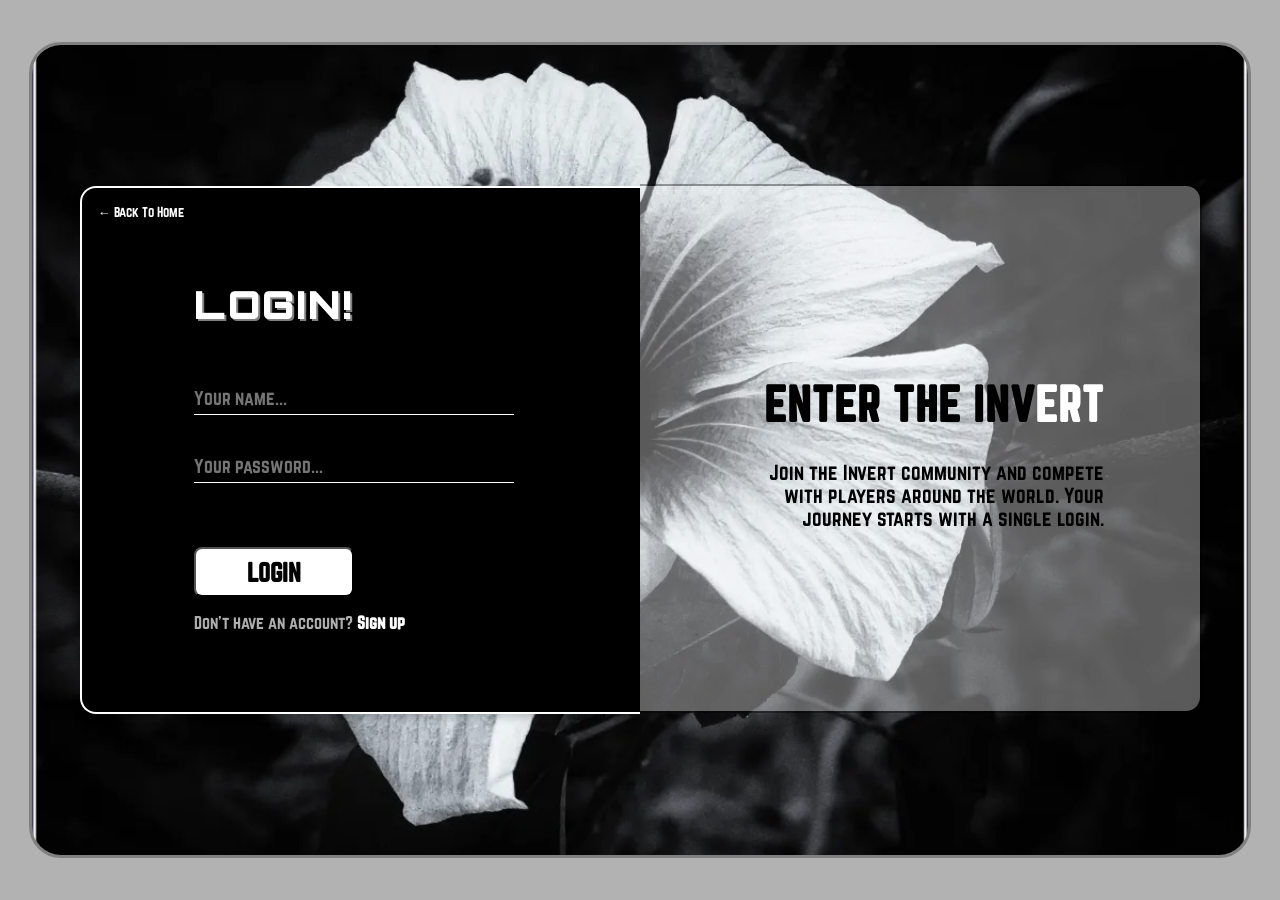
<file: login.html>
<!DOCTYPE html>
<html lang="en">
<head>
    <meta charset="UTF-8">
    <meta name="viewport" content="width=device-width, initial-scale=1.0">
    <title>Login</title>
    <link rel="stylesheet" href="login.css">
</head>
<body>
    <div class = "background-image">
        <img src = "black.png">
    </div>
    <main>
        <div class = "black-box">
            <a href = "index.html" class = "back-page">← Back To Home</a>
            <h1 class = "heading">LOGIN!</h1>
            <div class = "form">
                <div class = "input-container">
                    
                    <input placeholder="Your name..." />  
                    <label>ENTER USERNAME</label>
                </div>

                <div class = "input-container">
                    <input placeholder="Your password..." />
                    <label>ENTER PASSWORD</label>
                </div>
                <button class = "username-button">LOGIN</button>
                <a href = "signup.html" >Don't have an account? <span class = "sign-up">Sign up</span></a>

            </div>
        </div>
        <div class = "text-block">
            <div class = "translucent-box"></div>
            <div class = "text">
                <h1>ENTER THE INV<span style = "color: white;">ERT</span></h1>   
                <p>Join the Invert community and compete with players around the world.
                    Your journey starts with a single login.</p>           
            </div>
        </div>

        

    </main>
</body>
</html>
</file>
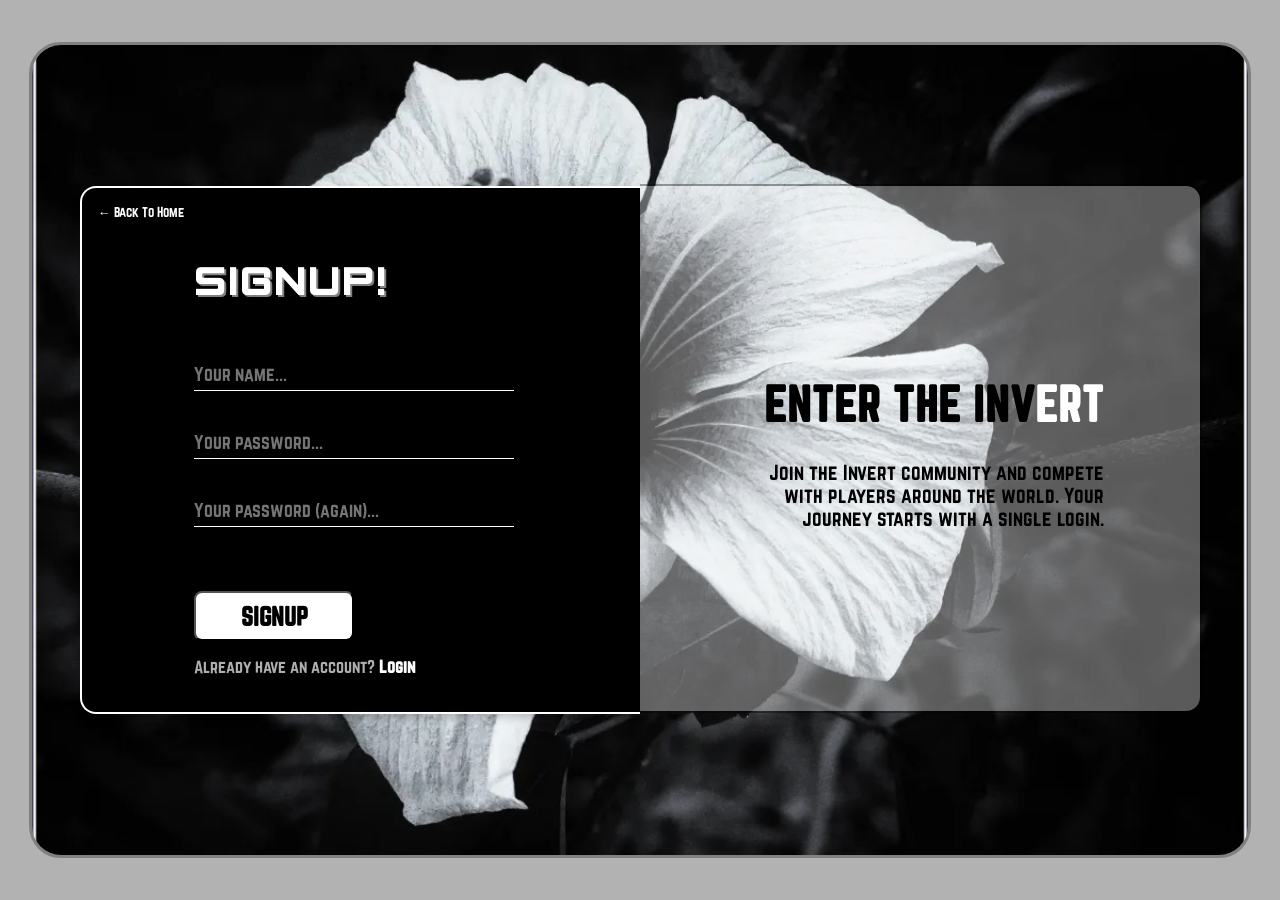
<file: signup.html>
<!DOCTYPE html>
<html lang="en">
<head>
    <meta charset="UTF-8">
    <meta name="viewport" content="width=device-width, initial-scale=1.0">
    <title>Login</title>
    <link rel="stylesheet" href="login.css">
</head>
<body>
    <div class = "background-image">
        <img src = "black.png">
    </div>
    <main>
        <div class = "black-box2">
            <a href = "index.html" class = "back-page">← Back To Home</a>
            <h1 class = "heading">Signup!</h1>
            <div class = "form">
                <div class = "input-container">
                    
                    <input placeholder="Your name..." />  
                    <label>ENTER USERNAME</label>
                </div>

                <div class = "input-container">
                    <input placeholder="Your password..." />
                    <label>ENTER PASSWORD</label>
                </div>

                <div class = "input-container">
                    <input placeholder="Your password (again)..." />
                    <label>ENTER PASSWORD (AGAIN)</label>
                </div>
                <button class = "username-button">SIGNUP</button>
                <a href = "login.html" >Already have an account? <span class = "sign-up">Login</span></a>

            </div>
        </div>
        <div class = "text-block">
            <div class = "translucent-box"></div>
            <div class = "text">
                <h1>ENTER THE INV<span style = "color: white;">ERT</span></h1>   
                <p>Join the Invert community and compete with players around the world.
                    Your journey starts with a single login.</p>        
            </div>
        </div>

        

    </main>
</body>
</html>
</file>
<file: login.css>
@font-face {
  font-family: 'Blanka';
  src: url('Blanka-Regular.otf') format('truetype');
  font-weight: normal;
  font-style: normal;
}

@font-face {
  font-family: 'Norwester';
  src: url('norwester.otf') format('truetype');
  font-weight: normal;
  font-style: normal;
}

@font-face {
  font-family: 'Ignis';
  src: url('Ignis et Glacies Sharp.ttf') format('truetype');
  font-weight: normal;
  font-style: normal;
}



html, body {
  height: 100%;
  margin: 0;
}

body{
    background-color: #b2b2b2;
    align-items: center;
    justify-content: center;
    display: flex;
}

main{
    display: flex;
    align-items: stretch;
    justify-content: center;
    box-sizing: border-box;
    width: 100%;
    margin: auto;

}

.background-image{
    position: fixed;
    display: flex;
    align-items: center;
    justify-content: center;
    width: 100%;
    height: 100%;
    z-index: -1;          
    overflow: hidden;

}

.background-image img {
    width: 95%;
    background-repeat: no-repeat;
    height: 90%;
    border-radius: 2rem;
    border: 3px solid grey;
    object-fit: cover;    
}

.black-box, .black-box2{
    background-color: black;
    border-left: 2px solid white;
    border-top: 2px solid white;
    border-bottom: 2px solid white;
    height: 33rem;
    width: 100%;
    width: 35rem;
    border-radius: 1rem 0 0 1rem;
    padding: 5rem 7rem;
    box-shadow: 0 4px 8px rgba(0, 0, 0, 0.2);
    box-sizing: border-box;  
    position: relative;
}

.black-box2{
    padding: 3.5rem 7rem;
}


.text-block{
    position: relative;
    display: flex;
    align-items: center;
    justify-content: center;
    width: 35rem;
    height: 32.8rem; 
    box-sizing: border-box;
}

.translucent-box{
    position: absolute;
    top: -2px;
    left: 0;
    width: 100%;
    height: 100%;
    border-radius: 0 1rem 1rem 0;
    border-right: 2px solid black;
    border-top: 2px solid black;
    border-bottom: 2px solid black;
    background-color: white;
    opacity: 0.35;
}


.text{
    position: relative;
    z-index: 2;
    color: black;
    text-align: right;
    padding: 6rem;
}


.heading{
    color: white;
    font-size: 2.8rem;
    position: relative;
    top: -20px;
    font-family: 'Ignis';
    letter-spacing: 3px;
    text-shadow: 2px 2px 0px grey;
}



/*https://codepen.io/lucasyem/pen/ZEEYKdj*/
.form a{
    font-family: 'norwester';
    font-size: 1rem;
    color: rgb(174, 174, 174);
    text-decoration: none;
    display: block;
    flex-direction: column;
}

.sign-up{
    color: rgb(255, 255, 255);
    font-weight: bold;
    font-size: 1rem;

}

.input-container{
    position:relative;
	margin-bottom: 2rem; 
}

.input-container label{
	position: absolute;
    left: 0px;
    top: -10px;
	font-size: 1.4rem;
	color:black;
    pointer-events: none;
    transition: all 0.5s ease-out;
    font-family: "norwester";
    letter-spacing: 1px;
}

.input-container input{ 
  border:0;
  border-bottom:1px solid white;
  background:transparent;
  width: 20rem;
  padding: 8px 0 5px 0;
  font-size: 1.1rem;
  font-family: "Lato";
  color: white;
  font-family: 'norwester';
}

.input-container input:focus{ 
 outline:none;
 border-bottom:1px solid rgb(183, 183, 183);
 transition: all 0.3s ease;
}

.input-container input:focus ~ label,
.input-container input:not(:placeholder-shown) ~ label {
    top: -10px;
    font-size: 12px;
    color: rgb(183, 183, 183);
}


.username-button{
  background-color: white;
  border-radius: 8px;
  cursor: pointer;
  font-weight: bold;
  font-size: 1.5rem;
  height: 50px;
  width: 10rem;
  margin-bottom: 1rem;
  margin-top: 2rem;
  transition: all 0.5s;
  font-family: 'norwester';
}

.username-button:hover {
    opacity: .75;
}
  
.username-button:focus {
    box-shadow: rgba(0, 0, 0, .3) 0 0 10px;
}

.back-page{
    color: white;
    text-decoration: none;
    display: flex;
    font-size: 0.8rem;
    position: absolute;
    top: 1rem;
    left: 1rem;
    font-family: 'norwester';
}

.text h1{
    font-family: 'norwester';
    font-size: 2.8rem;
    text-align: right;
    letter-spacing: 1px;
}

.text p{
    font-size: 1.2rem;
    font-family: 'norwester';
}
</file>
